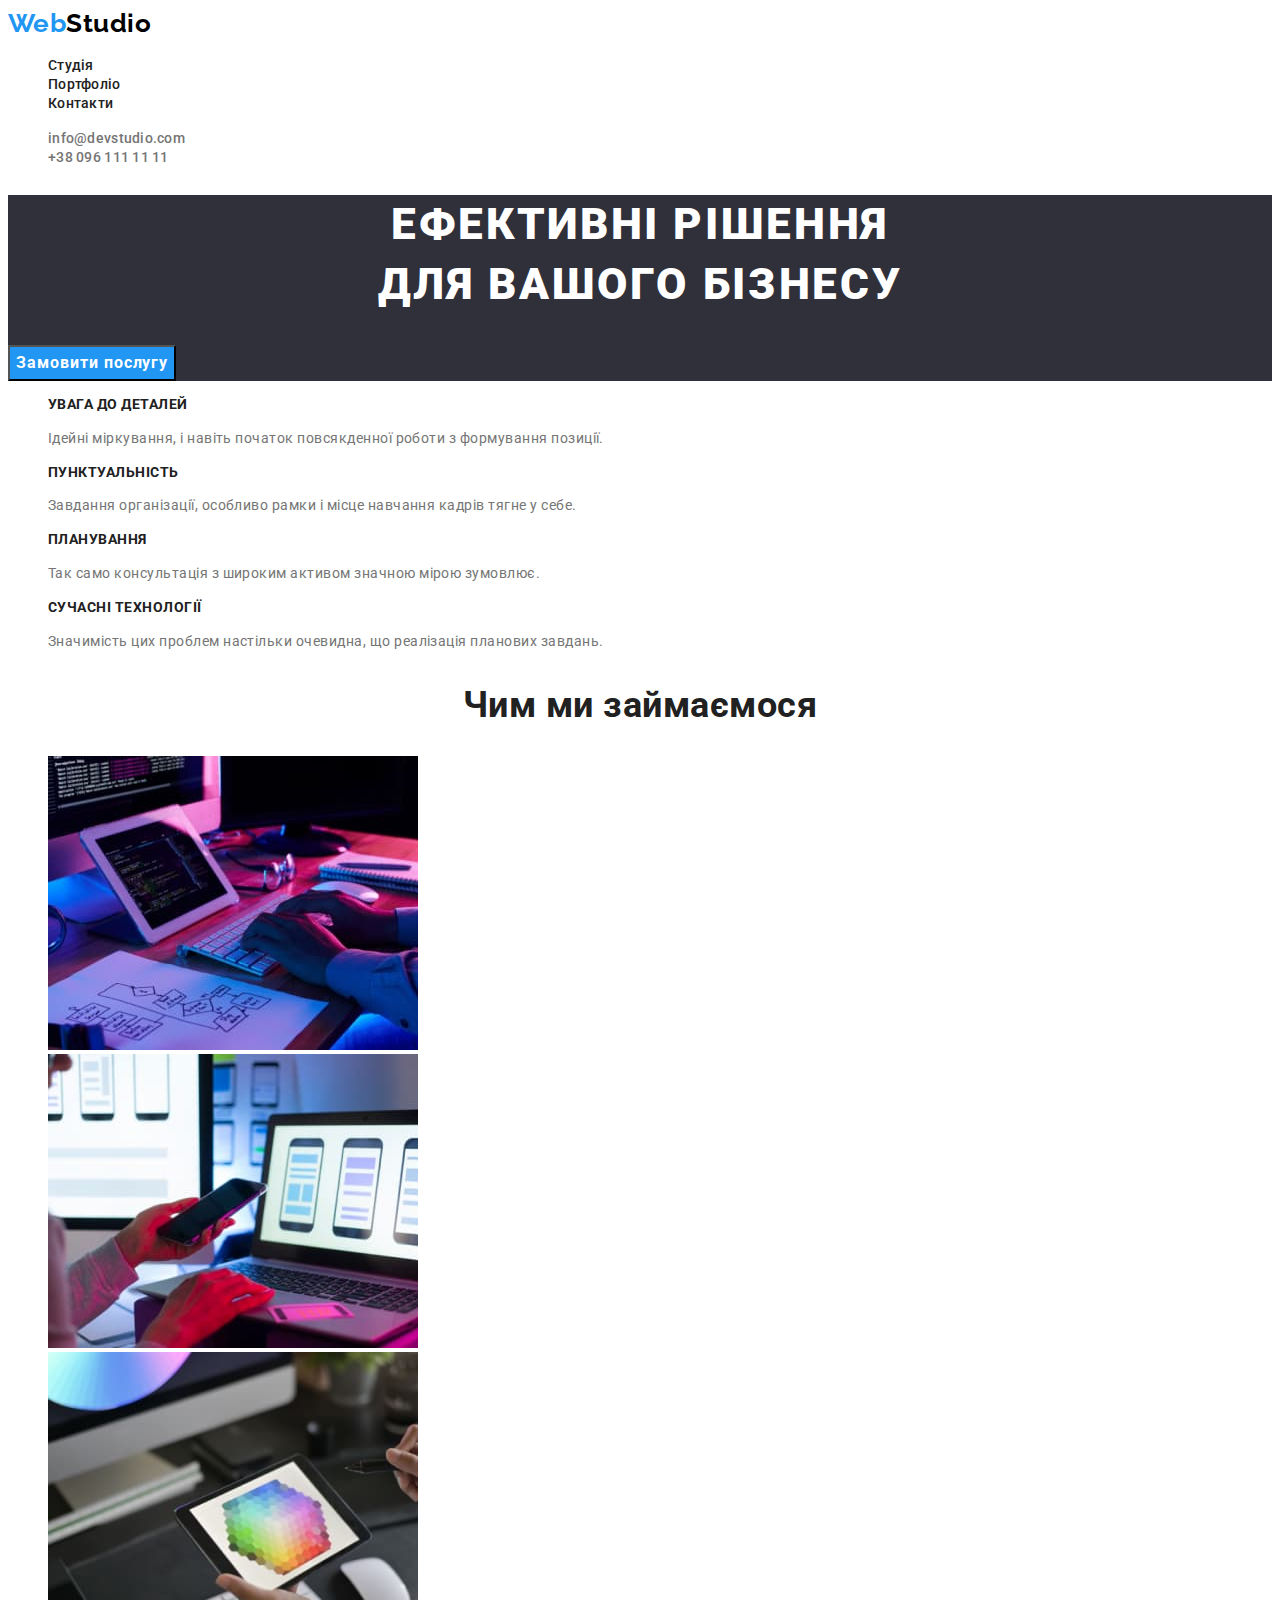
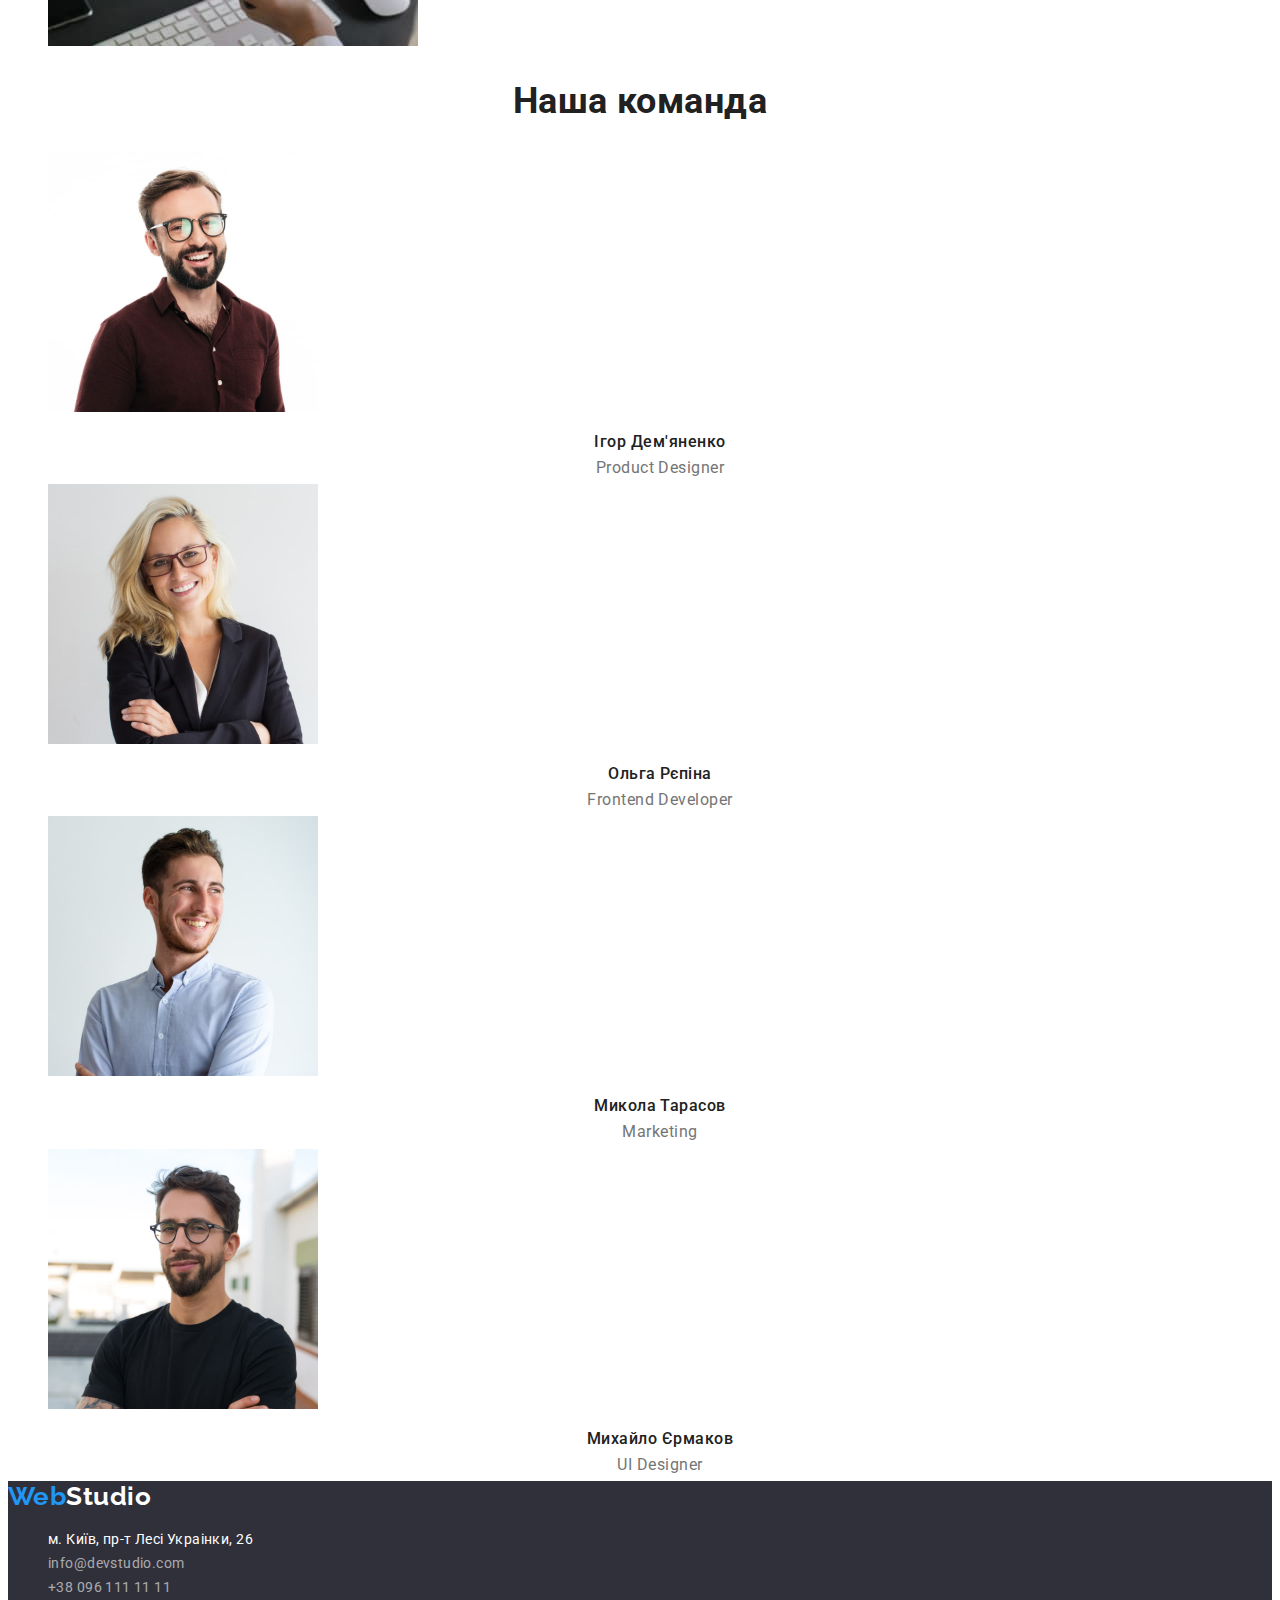
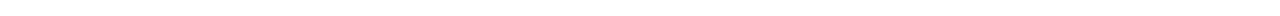
<file: index.html>
<!DOCTYPE html>
<html lang="uk">
  <head>
    <meta charset="UTF-8" />
    <meta http-equiv="X-UA-Compatible" content="IE=edge" />
    <meta name="viewport" content="width=device-width, initial-scale=1.0" />
    <link rel="preconnect" href="https://fonts.googleapis.com" />
    <link rel="preconnect" href="https://fonts.gstatic.com" crossorigin />
    <link
      href="https://fonts.googleapis.com/css2?family=Raleway:wght@700&family=Roboto:wght@400;500;700;900&display=swap"
      rel="stylesheet"
    />
    <link rel="stylesheet" href="./css/styles.css" />
    <title>hw-02</title>
  </head>
  <body>
    <!--             HEADER          -->
    <header>
      <nav>
        <a href="./index.html" class="logo-header link" lang="en">
          <span class="logo-color">Web</span>Studio
        </a>
        <ul class="site-nav list">
          <li>
            <a href="./index.html" class="link"> Студія </a>
          </li>
          <li>
            <a href="./portfolio.html" class="link"> Портфоліо </a>
          </li>
          <li>
            <a href="" class="link"> Контакти </a>
          </li>
        </ul>
      </nav>
      <ul class="contact-nav list">
        <li>
          <a href="mailto:info@devstudio.com" class="link"
            >info@devstudio.com</a
          >
        </li>
        <li>
          <a href="tel:+380961111111" class="link">+38 096 111 11 11</a>
        </li>
      </ul>
    </header>

    <main>
      <!--                    HERO             -->
      <section class="hero-section">
        <h1 class="hero-title">
          Ефективні рішення <br />
          для вашого бізнесу
        </h1>
        <button type="button" class="hero-button">Замовити послугу</button>
      </section>

      <!--                    QUALITY         -->
      <section class="section">
        <h2 class="visually-hidden">Якість нашої роботи</h2>
        <ul class="list">
          <li>
            <h3 class="quality-title">УВАГА ДО ДЕТАЛЕЙ</h3>
            <p class="quality-text">
              Ідейні міркування, і навіть початок повсякденної роботи з
              формування позиції.
            </p>
          </li>
          <li>
            <h3 class="quality-title">ПУНКТУАЛЬНІСТЬ</h3>
            <p class="quality-text">
              Завдання організації, особливо рамки і місце навчання кадрів тягне
              у себе.
            </p>
          </li>
          <li>
            <h3 class="quality-title">ПЛАНУВАННЯ</h3>
            <p class="quality-text">
              Так само консультація з широким активом значною мірою зумовлює.
            </p>
          </li>
          <li>
            <h3 class="quality-title">СУЧАСНІ ТЕХНОЛОГІЇ</h3>
            <p class="quality-text">
              Значимість цих проблем настільки очевидна, що реалізація планових
              завдань.
            </p>
          </li>
        </ul>
      </section>

      <!--                    BUSINESS             -->
      <section class="section">
        <h2 class="section-title">Чим ми займаємося</h2>
        <ul class="list">
          <li>
            <img
              src="./image/box1.jpg"
              alt="людина працює на комп'ютері"
              width="370"
            />
          </li>
          <li>
            <img
              src="./image/box2.jpg"
              alt="людина працює на ноутбуці"
              width="370"
            />
          </li>
          <li>
            <img
              src="./image/box3.jpg"
              alt="людина працює на планшеті"
              width="370"
            />
          </li>
        </ul>
      </section>
      <!--                    TEAM             -->
      <section class="section">
        <h2 class="section-title">Наша команда</h2>
        <ul class="list">
          <li>
            <img
              src="./image/img1.jpg"
              alt="фото Ігора Дем'яненка"
              width="270"
            />
            <h3 class="team-title">Ігор Дем'яненко</h3>
            <p class="team-text" lang="en">Product Designer</p>
          </li>
          <li>
            <img src="./image/img2.jpg" alt="фото Ольги Рєпіної" width="270" />
            <h3 class="team-title">Ольга Рєпіна</h3>
            <p class="team-text" lang="en">Frontend Developer</p>
          </li>
          <li>
            <img
              src="./image/img3.jpg"
              alt="фото Миколи Тарасова"
              width="270"
            />
            <h3 class="team-title">Микола Тарасов</h3>
            <p class="team-text" lang="en">Marketing</p>
          </li>
          <li>
            <img
              src="./image/img4.jpg"
              alt="фото Михайла Єрмакова"
              width="270"
            />
            <h3 class="team-title">Михайло Єрмаков</h3>
            <p class="team-text" lang="en">UI Designer</p>
          </li>
        </ul>
      </section>
    </main>

    <!--             FOOTER          -->
    <footer class="footer">
      <a href="" class="logo-footer link" lang="en">
        <span class="logo-color">Web</span>Studio
      </a>
      <address>
        <ul class="list">
          <li>
            <a
              class="footer-address link"
              href="https://goo.gl/maps/CPtrU1FHBa2aNyZL9"
              target="_blank"
              rel="noopener noreferrer nofollow"
            >
              м. Київ, пр-т Лесі Украінки, 26
            </a>
          </li>
          <li>
            <a class="footer-link link" href="mailto:info@devstudio.com"
              >info@devstudio.com</a
            >
          </li>
          <li>
            <a class="footer-link link" href="tel:+380961111111"
              >+38 096 111 11 11</a
            >
          </li>
        </ul>
      </address>
    </footer>
  </body>
</html>
</file>
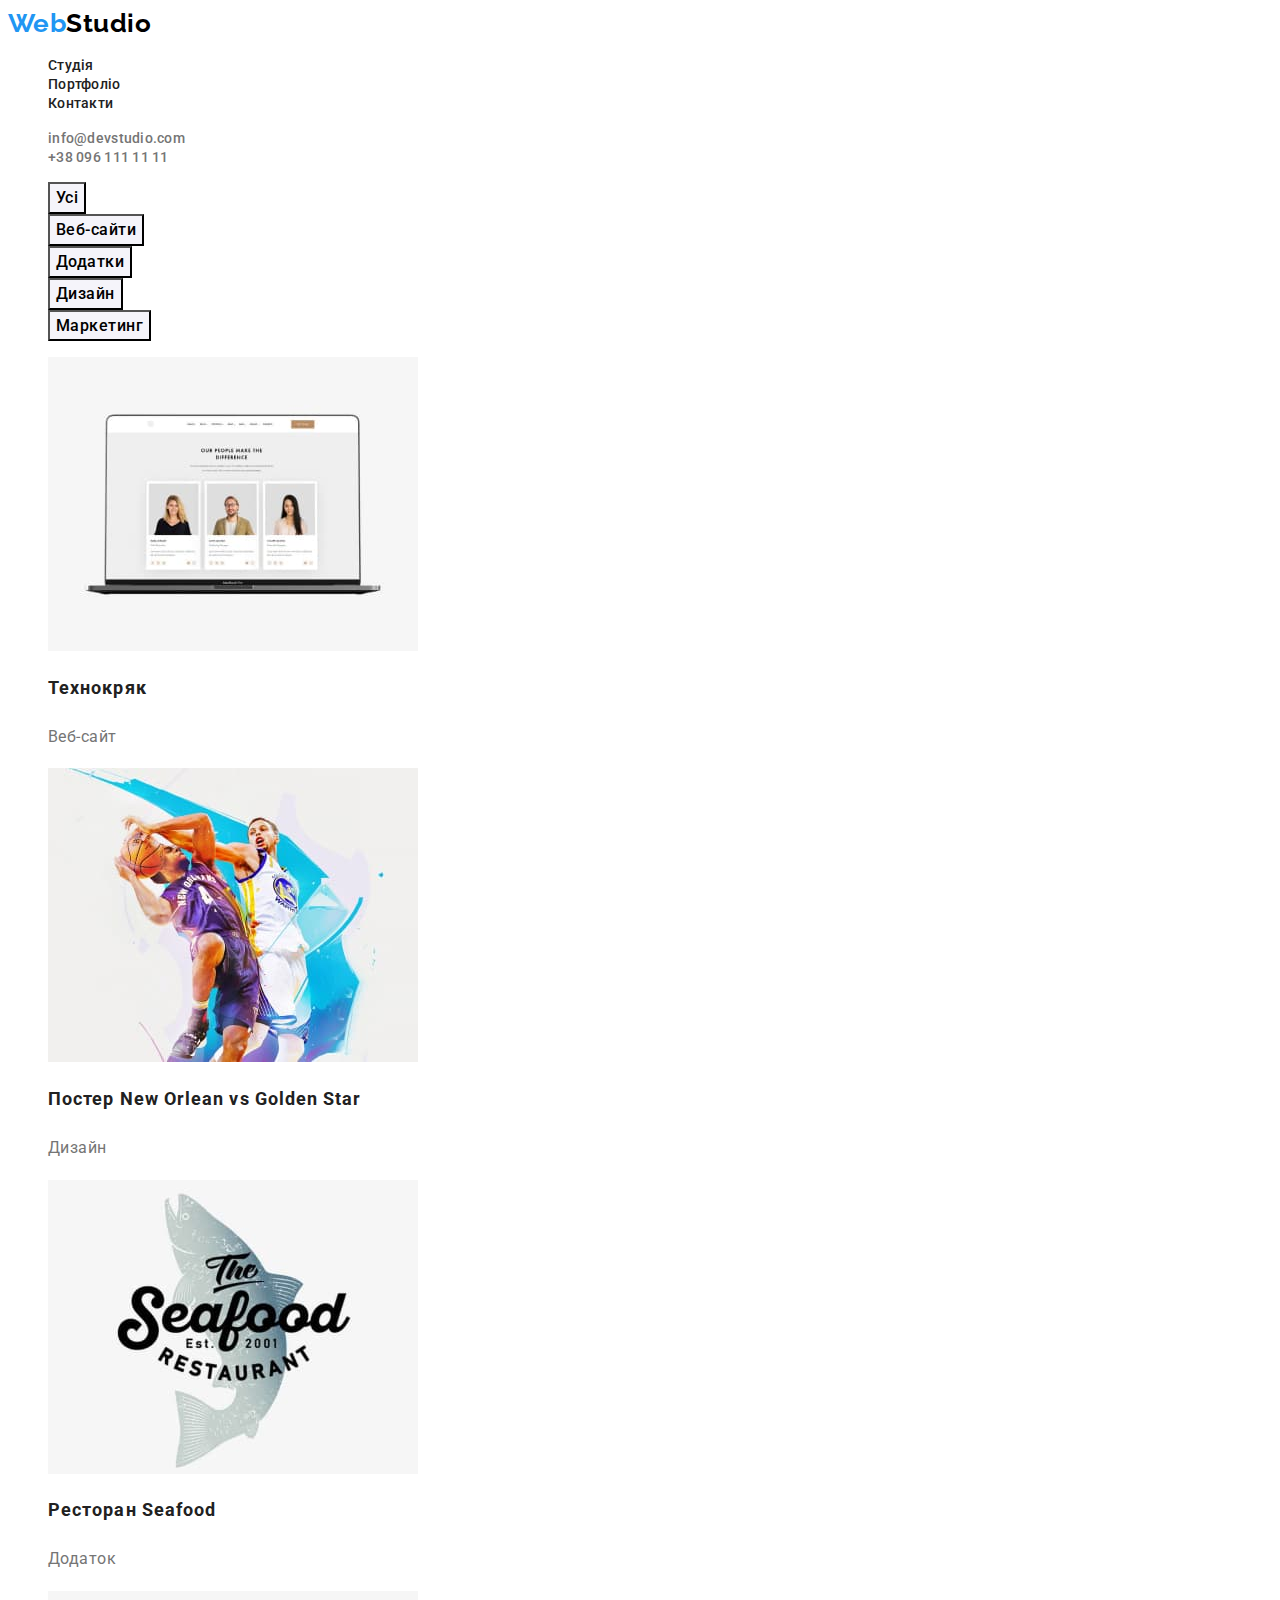
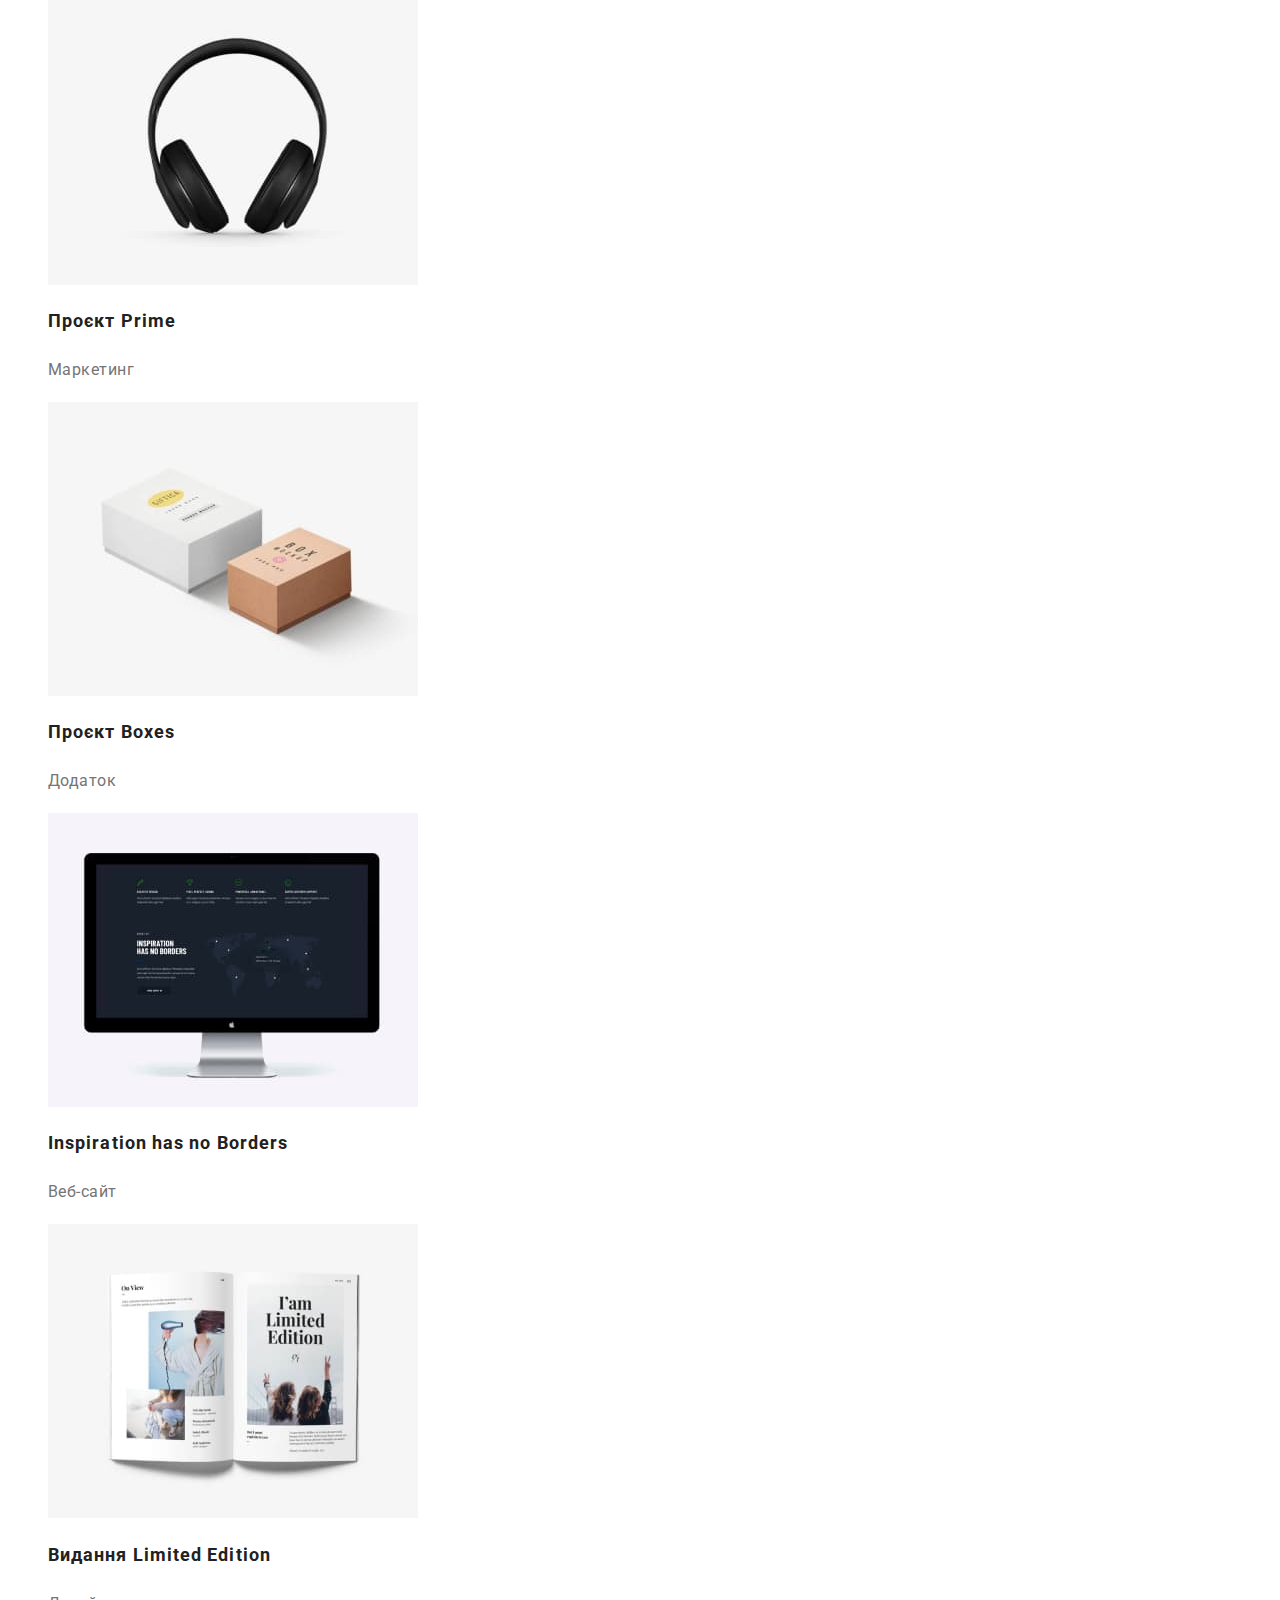
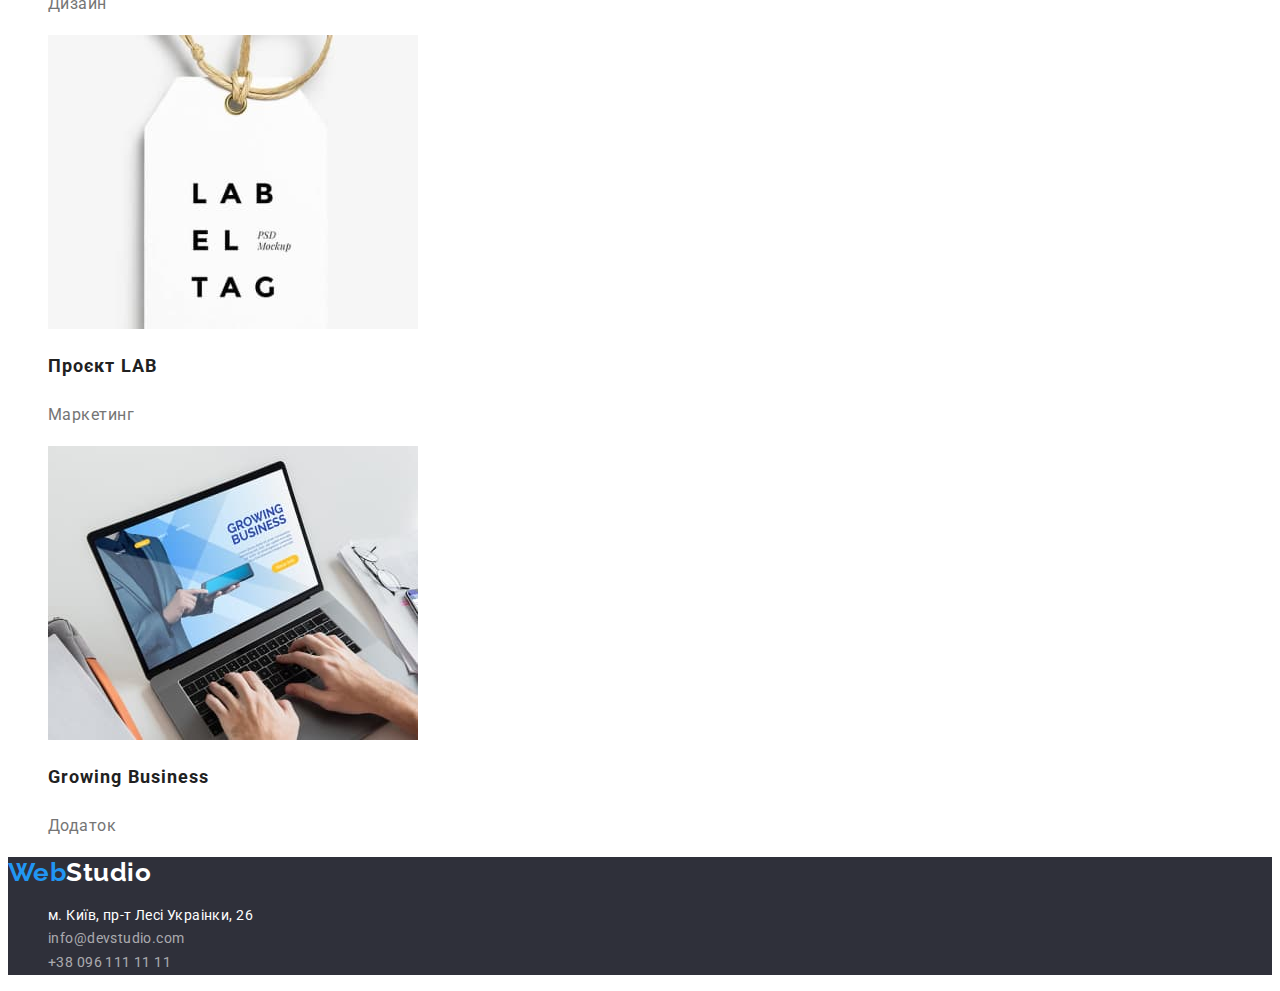
<file: portfolio.html>
<!DOCTYPE html>
<html lang="uk">
  <head>
    <meta charset="UTF-8" />
    <meta http-equiv="X-UA-Compatible" content="IE=edge" />
    <meta name="viewport" content="width=device-width, initial-scale=1.0" />
    <link rel="preconnect" href="https://fonts.googleapis.com" />
    <link rel="preconnect" href="https://fonts.gstatic.com" crossorigin />
    <link
      href="https://fonts.googleapis.com/css2?family=Raleway:wght@700&family=Roboto:wght@400;500;700;900&display=swap"
      rel="stylesheet"
    />
    <link rel="stylesheet" href="./css/styles.css" />
    <title>portfolio</title>
  </head>
  <body>
    <!--                HEADER        -->

    <header>
      <nav>
        <a href="./index.html" class="logo-header link" lang="en">
          <span class="logo-color">Web</span>Studio
        </a>
        <ul class="site-nav list">
          <li>
            <a href="./index.html" class="link"> Студія </a>
          </li>
          <li>
            <a href="./portfolio.html" class="link"> Портфоліо </a>
          </li>
          <li>
            <a href="" class="link"> Контакти </a>
          </li>
        </ul>
      </nav>
      <ul class="contact-nav list">
        <li>
          <a href="mailto:info@devstudio.com" class="link"
            >info@devstudio.com</a
          >
        </li>
        <li>
          <a href="tel:+380961111111" class="link">+38 096 111 11 11</a>
        </li>
      </ul>
    </header>

    <!--                        MAIN         -->
    <main>
      <section class="section">
        <h1 class="visually-hidden">Наші проєкти</h1>
        <ul class="list">
          <li>
            <button type="button" class="portfolio-button">Усі</button>
          </li>
          <li>
            <button type="button" class="portfolio-button">Веб-сайти</button>
          </li>
          <li>
            <button type="button" class="portfolio-button">Додатки</button>
          </li>
          <li>
            <button type="button" class="portfolio-button">Дизайн</button>
          </li>
          <li>
            <button type="button" class="portfolio-button">Маркетинг</button>
          </li>
        </ul>
        <ul class="list">
          <li>
            <img src="./image/img5.jpg" alt="фото трьох людей" width="370" />
            <h2 class="portfolio-title">Технокряк</h2>
            <p class="portfolio-text">Веб-сайт</p>
          </li>
          <li>
            <img src="./image/img6.jpg" alt="баскетбол" width="370" />
            <h2 class="portfolio-title">
              Постер
              <span lang="en">New Orlean vs Golden Star</span>
            </h2>
            <p class="portfolio-text">Дизайн</p>
          </li>
          <li>
            <img src="./image/img7.jpg" alt="реклама ресторану" width="370" />
            <h2 class="portfolio-title">
              Ресторан <span lang="en">Seafood</span>
            </h2>
            <p class="portfolio-text">Додаток</p>
          </li>
          <li>
            <img src="./image/img8.jpg" alt="навушники" width="370" />
            <h2 class="portfolio-title">Проєкт <span lang="en">Prime</span></h2>
            <p class="portfolio-text">Маркетинг</p>
          </li>
          <li>
            <img src="./image/img9.jpg" alt="дві коробки" width="370" />
            <h2 class="portfolio-title">Проєкт <span lang="en">Boxes</span></h2>
            <p class="portfolio-text">Додаток</p>
          </li>
          <li>
            <img src="./image/img10.jpg" alt="монітор" width="370" />
            <h2 class="portfolio-title">
              <span lang="en">Inspiration has no Borders</span>
            </h2>
            <p class="portfolio-text">Веб-сайт</p>
          </li>
          <li>
            <img src="./image/img11.jpg" alt="відкрита книга" width="370" />
            <h2 class="portfolio-title">
              Видання <span lang="en">Limited Edition</span>
            </h2>
            <p class="portfolio-text">Дизайн</p>
          </li>
          <li>
            <img src="./image/img12.jpg" alt="етикетка" width="370" />
            <h2 class="portfolio-title">Проєкт <span lang="en">LAB</span></h2>
            <p class="portfolio-text">Маркетинг</p>
          </li>
          <li>
            <img src="./image/img13.jpg" alt="ноутбук" width="370" />
            <h2 class="portfolio-title">
              <span lang="en">Growing Business</span>
            </h2>
            <p class="portfolio-text">Додаток</p>
          </li>
        </ul>
      </section>
    </main>
    <!--             FOOTER          -->
    <footer class="footer">
      <a href="" class="logo-footer link" lang="en">
        <span class="logo-color">Web</span>Studio
      </a>
      <address>
        <ul class="list">
          <li>
            <a
              class="footer-address link"
              href="https://goo.gl/maps/CPtrU1FHBa2aNyZL9"
              target="_blank"
              rel="noopener noreferrer nofollow"
            >
              м. Київ, пр-т Лесі Украінки, 26
            </a>
          </li>
          <li>
            <a class="footer-link link" href="mailto:info@devstudio.com"
              >info@devstudio.com</a
            >
          </li>
          <li>
            <a class="footer-link link" href="tel:+380961111111"
              >+38 096 111 11 11</a
            >
          </li>
        </ul>
      </address>
    </footer>
  </body>
</html>
</file>
<file: css/styles.css>
:root {
  --primary-text-color: #757575;
  --titele-text-color: #212121;
  --accent-color: #2196f3;
  --logo-first-color: #000000;
  --bg-color: #2f303a;
  --white-text: #ffffff;
  --footer-link: rgba(255, 255, 255, 0.6);
}

body {
  color: var(--primary-text-color);
  font-family: 'Roboto', sans-serif;
  letter-spacing: 0.03em;
}

.list {
  list-style: none;
}

.link {
  text-decoration: none;
}

/* a {text-decoration: none;} */

/* ------- HEADER -------- */
.logo-header {
  color: var(--logo-first-color);
  font-family: 'Raleway';
  font-weight: 700;
  font-size: 26px;
  line-height: 1.19;
}

.logo-header:hover,
.logo-header:focus {
  color: var(--accent-color);
}

.logo-color {
  color: var(--accent-color);
  font-family: 'Raleway';
  font-weight: 700;
  font-size: 26px;
  line-height: 1.19;
}

.site-nav .link {
  color: var(--titele-text-color);
  font-weight: 500;
  font-size: 14px;
  line-height: 1.14;
  letter-spacing: 0.02em;
}

.contact-nav .link {
  color: currentColor;
  font-weight: 500;
  font-size: 14px;
  line-height: 1.14;
  letter-spacing: 0.02em;
}

.site-nav .link:hover,
.site-nav .link:focus,
.contact-nav .link:hover,
.contact-nav .link:focus {
  color: var(--accent-color);
}

.section-title {
  color: var(--titele-text-color);
  font-weight: 700;
  font-size: 36px;
  line-height: 1.17;
  text-align: center;
}

/* ----- HERO ------- */
.hero-section {
  color: var(--white-text);
  background-color: var(--bg-color);
}

.hero-title {
  font-weight: 900;
  font-size: 44px;
  line-height: 1.36;
  text-align: center;
  letter-spacing: 0.06em;
  text-transform: uppercase;
}

.hero-button {
  color: var(--white-text);
  background-color: var(--accent-color);
  cursor: pointer;
  font-family: inherit;
  font-weight: 700;
  font-size: 16px;
  line-height: 1.88;
  text-align: center;
  letter-spacing: 0.06em;
}

.visually-hidden {
  position: absolute;
  white-space: nowrap;
  width: 1px;
  height: 1px;
  overflow: hidden;
  border: 0;
  padding: 0;
  clip: rect(0 0 0 0);
  clip-path: inset(50%);
  margin: -1px;
}

/* ----- QUALITY ----- */

.quality-title {
  color: var(--titele-text-color);
  font-weight: 700;
  font-size: 14px;
  line-height: 1.14;
}

.quality-text {
  font-size: 14px;
  line-height: 1.71;
}

/* ----- TEAM ----- */

.team-title {
  color: var(--titele-text-color);
  font-weight: 500;
  font-size: 16px;
  line-height: 1.19;
  text-align: center;
}

.team-text {
  font-size: 16px;
  line-height: 1.19px;
  text-align: center;
}

/* -----FOOTER----- */
.footer {
  background-color: var(--bg-color);
}

.logo-footer {
  color: var(--white-text);
  font-family: 'Raleway';
  font-weight: 700;
  font-size: 26px;
  line-height: 1.19;
}

.logo-footer:hover,
.logo-footer:focus {
  color: var(--accent-color);
}

.footer-address {
  color: var(--white-text);
  font-style: normal;
  font-weight: 400;
  font-size: 14px;
  line-height: 1.71;
  letter-spacing: 0.03em;
}

.footer-link {
  color: var(--footer-link);
  font-style: normal;
  font-size: 14px;
  line-height: 1.71;
  letter-spacing: 0.03em;
}

.footer-address:hover,
.footer-address:focus,
.footer-link:hover,
.footer-link:focus {
  color: var(--accent-color);
}

/* --------- PORTFOLIO --------- */

.portfolio-button {
  background-color: #f5f4fa;
  cursor: pointer;
  font-family: inherit;
  font-weight: 500;
  font-size: 16px;
  line-height: 1.62;
  letter-spacing: 0.03em;
}

.portfolio-button:hover,
.portfolio-button:focus {
  color: var(--white-text);
  background-color: var(--accent-color);
}

.portfolio-title {
  color: var(--titele-text-color);
  font-size: 18px;
  line-height: 2;
  letter-spacing: 0.06em;
}

.portfolio-text {
  font-size: 16px;
  line-height: 1.88;
}
</file>
